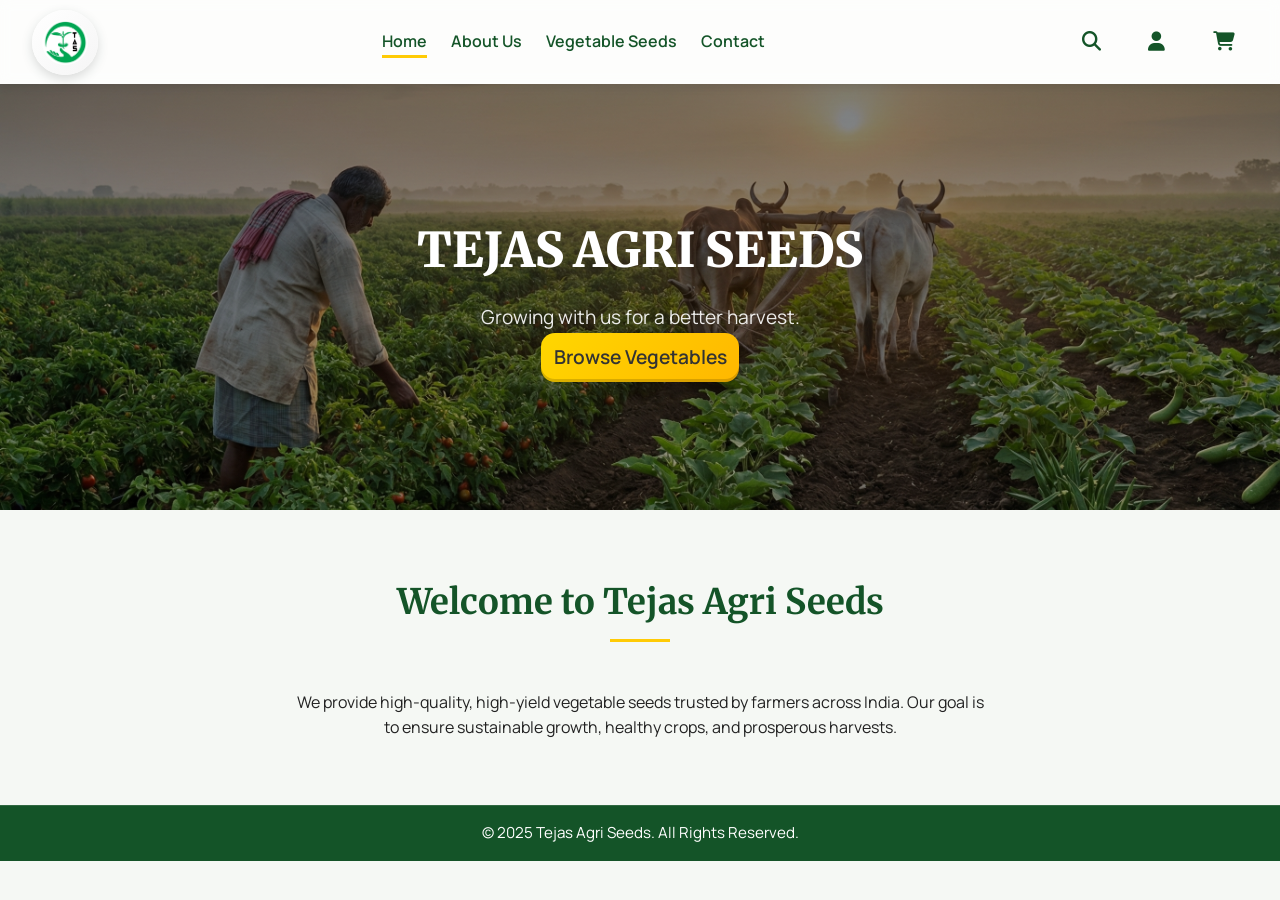
<file: index.html>
<!DOCTYPE html>
<html lang="en">
<head>
  <meta charset="UTF-8" />
  <meta name="viewport" content="width=device-width, initial-scale=1.0" />
  <title>Tejas Agri Seeds - Home</title>
  <link rel="stylesheet" href="style.css" />
  <link rel="stylesheet" href="https://cdnjs.cloudflare.com/ajax/libs/font-awesome/6.4.0/css/all.min.css" />
</head>
<body>

<!-- HEADER -->
<header>
  <div class="container header-container">
    <img src="images/logo.jpg" alt="Tejas Agri Seeds Logo" class="logo" />
    <nav>
  <!-- Hamburger icon (visible only on mobile) -->
  <div class="hamburger">
    <span></span>
    <span></span>
    <span></span>
  </div>

  <!-- Navigation links -->
  <ul class="nav-links">
    <li><a href="index.html" class="active">Home</a></li>
    <li><a href="about.html">About Us</a></li>
    <li><a href="vegetable-seeds.html">Vegetable Seeds</a></li>
    <li><a href="contact.html">Contact</a></li>
  </ul>
</nav>

    <div class="nav-icons">
      <i class="fas fa-search"></i>
      <i class="fas fa-user"></i>
      <i class="fas fa-shopping-cart"></i>
    </div>
  </div>
</header>

<!-- HERO -->
<section class="hero">
  <div class="hero-content">
    <h1>TEJAS AGRI SEEDS</h1>
    <p>Growing with us for a better harvest.</p>
    <a href="vegetable-seeds.html" class="learn-more-btn">Browse Vegetables</a>
  </div>
</section>

<!-- ABOUT PREVIEW -->
<section class="products container">
  <h2>Welcome to Tejas Agri Seeds</h2>
  <p style="max-width:700px; margin:0 auto; text-align:center;">
    We provide high-quality, high-yield vegetable seeds trusted by farmers across India.
    Our goal is to ensure sustainable growth, healthy crops, and prosperous harvests.
  </p>
</section>

<!-- FOOTER -->
<footer>
  <div class="container footer-container">
    <p>© 2025 Tejas Agri Seeds. All Rights Reserved.</p>
  </div>
</footer>

<!-- SEARCH & LOGIN MODALS -->
<div id="searchModal" class="modal">
  <div class="modal-content">
    <button class="close-btn">&times;</button>
    <h2>Search</h2>
    <input type="text" id="searchInput" placeholder="Search for vegetables..." />
    <button class="learn-more-btn">Search</button>
  </div>
</div>

<div id="loginModal" class="modal">
  <div class="modal-content">
    <button class="close-btn">&times;</button>
    <h2>Account Login</h2>
    <form id="loginForm">
      <label>Email</label>
      <input type="email" placeholder="you@example.com" required />
      <label>Password</label>
      <input type="password" placeholder="Enter password" required />
      <button type="submit" class="learn-more-btn">Login</button>
    </form>
  </div>
</div>


<script src="script.js"></script>
</body>
</html>
</file>
<file: style.css>
/* ===== FONTS ===== */
@import url('https://fonts.googleapis.com/css2?family=Merriweather:wght@400;700;900&family=Manrope:wght@400;500;600;700;800&display=swap');

/* ===== ROOT VARIABLES ===== */
:root {
  --primary: #1e7c3a;
  --primary-light: #3ea857;
  --primary-dark: #145428;
  --secondary: #ffcb05;
  --bg: #f5f8f4;
  --text: #222;
  --white: #fff;
  --shadow-sm: 0 4px 12px rgba(0,0,0,0.08);
  --shadow-md: 0 8px 24px rgba(0,0,0,0.12);
  --shadow-lg: 0 20px 50px rgba(0,0,0,0.2);
  --radius: 14px;
  --transition: all 0.35s cubic-bezier(0.19, 1, 0.22, 1);
}

/* ===== GLOBAL ===== */
* {
  box-sizing: border-box;
  margin: 0;
  padding: 0;
}

html {
  scroll-behavior: smooth;
}

body {
  font-family: 'Manrope', sans-serif;
  background: var(--bg);
  color: var(--text);
  line-height: 1.6;
  overflow-x: hidden;
  animation: fadeInBody 1.2s ease-out forwards;
}

/* ===== HEADER ===== */
header {
  background: rgba(255, 255, 255, 0.75); /* white with subtle transparency */
  backdrop-filter: blur(6px);            /* soft blur for modern look */
  -webkit-backdrop-filter: blur(6px);    /* Safari support */
  box-shadow: 0 2px 10px rgba(0, 0, 0, 0.1);
  position: sticky;
  top: 0;
  width: 100%;
  z-index: 1000;
  animation: dropHeader 0.8s cubic-bezier(0.68, -0.55, 0.27, 1.55);
}



.container.header-container {
  display: flex;
  justify-content: space-between;
  align-items: center;
  padding: 0.6rem 2rem;
}

.logo {
  height: 75px;
  transition: transform 0.4s ease, filter 0.4s ease;
  will-change: transform;
}
.logo:hover {
  transform: scale(1.08) rotate(-3deg) translateZ(20px);
  filter: drop-shadow(0 6px 10px rgba(0,0,0,0.3));
}

.nav-links {
  list-style: none;
  display: flex;
  gap: 2rem;
}

.nav-links a {
  text-decoration: none;
  color: var(--primary-dark);
  font-weight: 600;
  font-size: 1rem;
  position: relative;
  transition: var(--transition);
}
.nav-links a::after {
  content: '';
  position: absolute;
  bottom: -6px;
  left: 0;
  width: 0%;
  height: 3px;
  background: var(--secondary);
  transition: width 0.4s ease-in-out;
}
.nav-links a:hover::after,
.nav-links a.active::after {
  width: 100%;
}

.nav-icons i {
  color: var(--primary-dark);
  margin-left: 1.2rem;
  font-size: 1.3rem;
  cursor: pointer;
  transition: transform 0.4s ease, color 0.4s ease;
}
.nav-icons i:hover {
  color: var(--secondary);
  transform: translateY(-3px) scale(1.15);
}

/* ===== HERO ===== */
.hero {
  position: relative;
  background: url('images/hero.jpg') center/cover no-repeat;
  color: var(--white);
  text-align: center;
  padding: 8rem 2rem;
  display: flex;
  align-items: center;
  justify-content: center;
  perspective: 1000px;
  overflow: hidden;
  animation: fadeIn 1.5s ease-in-out;
}
.hero::after {
  content: '';
  position: absolute;
  inset: 0;
  background: linear-gradient(rgba(0,0,0,0.5), rgba(0,0,0,0.35));
}
.hero-content {
  position: relative;
  z-index: 2;
  max-width: 800px;
  animation: heroFloat 6s ease-in-out infinite alternate;
}
.hero h1 {
  font-family: 'Merriweather', serif;
  font-size: clamp(2rem, 5vw, 3rem);
  font-weight: 900;
  margin-bottom: 0.8rem;
  animation: slideUp 1s ease-out forwards;
}
.hero p {
  font-size: 1.2rem;
  opacity: 0.9;
  animation: fadeInUp 1.2s ease-out;
}

/* ===== BUTTONS ===== */
.learn-more-btn,
.contact-form button {
  display: inline-block;
  padding: 0.9rem 1.7rem;
  background: linear-gradient(135deg, var(--primary), var(--primary-light));
  color: var(--white);
  font-weight: 600;
  border: none;
  border-radius: var(--radius);
  cursor: pointer;
  transition: all 0.3s ease-in-out;
  box-shadow: 0 5px 14px rgba(0,0,0,0.2);
  text-decoration: none;
}
.learn-more-btn:hover,
.contact-form button:hover {
  background: linear-gradient(135deg, var(--primary-light), var(--primary));
  transform: translateY(-4px) scale(1.04);
  box-shadow: var(--shadow-lg);
}
.learn-more-btn:active,
.contact-form button:active {
  transform: scale(0.97);
  box-shadow: 0 3px 8px rgba(0,0,0,0.2);
}

/* ===== SECTIONS ===== */
.products {
  padding: 4rem 2rem;
  animation: fadeIn 1.2s ease-out;
}
.products h2 {
  font-family: 'Merriweather', serif;
  text-align: center;
  margin-bottom: 2rem;
  font-size: 2rem;
  font-weight: 700;
  color: var(--primary-dark);
  position: relative;
}
.products h2::after {
  content: '';
  display: block;
  height: 3px;
  width: 60px;
  background: var(--secondary);
  margin: 0.5rem auto;
  animation: expandLine 0.8s ease-out;
}

/* ===== PRODUCT CARDS ===== */
/* ===== VEGETABLE CARDS (CLEAN DESIGN) ===== */
.product-grid {
  display: grid;
  grid-template-columns: repeat(auto-fit, minmax(250px, 1fr));
  gap: 2rem;
  margin-top: 2rem;
}

.product-card {
  background: #fff;
  border-radius: 16px;
  overflow: hidden;
  box-shadow: 0 4px 12px rgba(0,0,0,0.1);
  text-align: center;
  transition: transform 0.3s ease, box-shadow 0.3s ease;
}

.product-card:hover {
  transform: translateY(-8px);
  box-shadow: 0 10px 24px rgba(0,0,0,0.18);
}

.product-card img {
  width: 100%;
  height: 220px;
  object-fit: cover;
  display: block;
}

.product-card h3 {
  margin: 1rem 0 0.5rem;
  font-family: 'Merriweather', serif;
  font-size: 1.2rem;
  font-weight: 600;
  color: var(--primary-dark);
}

.product-card .learn-more-btn {
  display: inline-block;
  margin: 0.8rem 0 1.5rem;
  padding: 0.6rem 1.4rem;
  font-size: 0.95rem;
  font-weight: 700;
  background: linear-gradient(135deg, #FFD700, #FFB700); /* golden yellow gradient */
  color: #333;
  border-radius: 30px;
  letter-spacing: 0.5px;
  transition: background 0.3s ease, transform 0.2s ease, box-shadow 0.3s ease;
  cursor: pointer;
  box-shadow: 0 4px 10px rgba(0, 0, 0, 0.15);
}

.product-card .learn-more-btn:hover {
  background: linear-gradient(135deg, #FFB700, #FFD700);
  color: #000;
  transform: translateY(-3px);
  box-shadow: 0 6px 14px rgba(0, 0, 0, 0.25);
}




/* ===== MODAL ===== */
.modal {
  display: none;
  position: fixed;
  inset: 0;
  background: rgba(0,0,0,0.6);
  z-index: 2000;
  padding: 1rem;
  animation: fadeIn 0.3s ease;
}
.modal-content {
  background: var(--white);
  max-width: 700px;
  margin: auto;
  padding: 1.5rem;
  border-radius: var(--radius);
  box-shadow: var(--shadow-md);
  animation: scaleUp 0.35s ease-out;
}
.close-btn {
  background: transparent;
  border: none;
  font-size: 2rem;
  float: right;
  cursor: pointer;
  color: var(--primary-dark);
  transition: var(--transition);
}
.close-btn:hover {
  color: red;
  transform: rotate(90deg);
}

/* ===== CONTACT ===== */
.contact-grid {
  display: grid;
  grid-template-columns: 1fr 1fr;
  gap: 2rem;
}
.contact-card, .contact-form {
  background: var(--white);
  border-radius: var(--radius);
  box-shadow: var(--shadow-sm);
  padding: 1.5rem;
  animation: fadeInUp 0.8s ease;
}
.contact-form input,
.contact-form textarea {
  width: 100%;
  padding: 0.8rem;
  margin-top: 0.5rem;
  border: 1px solid #ddd;
  border-radius: var(--radius);
  font-family: 'Manrope', sans-serif;
  font-size: 1rem;
}

/* ===== FOOTER ===== */
footer {
  background: var(--primary-dark);
  color: var(--white);
  text-align: center;
  padding: 1rem;
  font-size: 0.95rem;
  animation: fadeInUp 0.8s ease-out;
}

/* ===== RESPONSIVE ===== */
@media (max-width: 900px) {
  .contact-grid {
    grid-template-columns: 1fr;
  }
}
@media (max-width: 768px) {
  .nav-links {
    display: none;
  }
  .logo {
    height: 65px;
  }
}

/* ===== ANIMATIONS ===== */
@keyframes fadeInBody {
  from { opacity: 0; transform: translateY(20px); }
  to { opacity: 1; transform: translateY(0); }
}
@keyframes fadeIn {
  from { opacity: 0; }
  to { opacity: 1; }
}
@keyframes fadeInUp {
  from { opacity: 0; transform: translateY(30px); }
  to { opacity: 1; transform: translateY(0); }
}
@keyframes dropHeader {
  from { transform: translateY(-100%); }
  to { transform: translateY(0); }
}
@keyframes slideUp {
  from { opacity: 0; transform: translateY(40px); }
  to { opacity: 1; transform: translateY(0); }
}
@keyframes scaleUp {
  from { transform: scale(0.9); opacity: 0; }
  to { transform: scale(1); opacity: 1; }
}
@keyframes expandLine {
  from { width: 0; }
  to { width: 60px; }
}
@keyframes heroFloat {
  0% { transform: translateY(0px) rotateX(0deg); }
  50% { transform: translateY(-12px) rotateX(2deg); }
  100% { transform: translateY(0px) rotateX(0deg); }
}
/* ===== VARIETY MODAL FINAL ===== */
.variety-container {
  display: flex;
  flex-wrap: wrap;
  gap: 2rem;
  justify-content: center;
  margin-top: 2rem;
  font-family: "Poppins", "Segoe UI", sans-serif;
}

.variety-card {
  background: #fff;
  border-radius: 1rem;
  box-shadow: 0 4px 12px rgba(0,0,0,0.08);
  padding: 1.5rem 1.2rem;
  text-align: center;
  max-width: 260px;
  transition: transform 0.35s ease, box-shadow 0.35s ease;
  cursor: pointer;
  color: #374151; /* dark gray text */
  border-top: 6px solid var(--accent, #2563eb); /* accent color */
}

.variety-card:hover {
  transform: translateY(-8px) scale(1.04);
  box-shadow: 0 8px 20px rgba(0,0,0,0.15);
}

/* Image */
.variety-card img {
  width: 100%;
  height: 170px;
  object-fit: cover;
  border-radius: 0.75rem;
  margin-bottom: 1rem;
}

/* Title */
.variety-card h4 {
  font-size: 1.2rem;
  font-weight: 600;
  margin-bottom: 0.6rem;
  color: var(--accent, #2563eb);
}

/* List */
.variety-card ul {
  list-style: none;
  padding-left: 0;
  text-align: left;
  margin: 0;
}

.variety-card ul li {
  position: relative;
  padding-left: 1.4rem;
  margin-bottom: 0.5rem;
  font-size: 0.95rem;
  color: #374151;
}

.variety-card ul li::before {
  content: "✔";
  position: absolute;
  left: 0;
  top: 0;
  color: var(--accent, #2563eb);
  font-size: 0.9rem;
}

/* Color Themes */
.variety-card.blue { --accent: #2563eb; }   /* Blue */
.variety-card.green { --accent: #16a34a; }  /* Green */
.variety-card.orange { --accent: #f97316; } /* Orange */
.variety-card.purple { --accent: #9333ea; } /* Purple */
.variety-card.red { --accent: #dc2626; }    /* Red */


/* Search & Login Modal */
#searchModal input,
#loginModal input {
  width: 100%;
  padding: 0.8rem;
  margin: 0.5rem 0 1rem;
  border: 1px solid #ddd;
  border-radius: var(--radius);
  font-size: 1rem;
}
#searchModal button,
#loginModal button {
  width: 100%;
}

/* General Modal Fix */
#searchModal, #loginModal {
  display: none;
  position: fixed;
  inset: 0;
  background: rgba(0,0,0,0.6);
  z-index: 2000;
  padding: 1rem;
}

#searchModal .modal-content,
#loginModal .modal-content {
  background: #fff;
  max-width: 400px;
  margin: 10% auto;
  padding: 2rem;
  border-radius: var(--radius);
  box-shadow: var(--shadow-md);
  position: relative;
  text-align: center;
}

#searchModal .close-btn,
#loginModal .close-btn {
  position: absolute;
  top: 10px;
  right: 15px;
  background: none;
  border: none;
  font-size: 2rem;
  cursor: pointer;
}

/* ===== MOBILE NAV ===== */
.hamburger {
  display: none;
  flex-direction: column;
  justify-content: space-between;
  width: 28px;
  height: 20px;
  cursor: pointer;
}

.hamburger span {
  display: block;
  height: 3px;
  background: var(--primary-dark);
  border-radius: 2px;
  transition: all 0.3s ease;
}

/* Default nav for desktop */
.nav-links {
  display: flex;
  gap: 1.5rem;
}

/* Mobile menu */
@media (max-width: 768px) {
  .hamburger {
    display: flex;
  }

  .nav-links {
    position: fixed;
    top: 0;
    right: -100%;
    flex-direction: column;
    background: #fff;
    width: 70%;
    height: 100vh;
    padding: 4rem 2rem;
    gap: 1.5rem;
    box-shadow: -4px 0 12px rgba(0,0,0,0.15);
    transition: right 0.3s ease;
    z-index: 1500;
  }

  .nav-links.active {
    right: 0;
  }

  .nav-links li a {
    font-size: 1.2rem;
    padding: 0.5rem 0;
  }

  /* Animate hamburger into "X" */
  .hamburger.active span:nth-child(1) {
    transform: rotate(45deg) translate(5px, 6px);
  }
  .hamburger.active span:nth-child(2) {
    opacity: 0;
  }
  .hamburger.active span:nth-child(3) {
    transform: rotate(-45deg) translate(6px, -6px);
  }
}

/* ===== FULLSCREEN MODALS ON MOBILE ===== */
@media (max-width: 768px) {
  #searchModal .modal-content,
  #loginModal .modal-content,
  #vegModal .modal-content {
    width: 100%;
    height: 100%;
    margin: 0;
    border-radius: 0;
    max-width: 100%;
    display: flex;
    flex-direction: column;
    justify-content: center;
  }
}

/* ===== LARGER TAP AREAS ===== */
.nav-icons i,
.close-btn,
.learn-more-btn {
  padding: 0.6rem 0.8rem;
  font-size: 1.2rem;
}

/* ===== LOGO STYLING ===== */
.logo {
  height: 65px;                 /* keep size consistent */
  width: auto;
  object-fit: contain;

  /* Make it pop */
  background: linear-gradient(135deg, #ffffff, #f5f5f5);
  border-radius: 50%;           /* circular badge style */
  padding: 10px;                /* breathing room */
  box-shadow: 0 4px 12px rgba(0,0,0,0.15);

  /* Animation */
  transition: transform 0.3s ease, box-shadow 0.3s ease;
}

.logo:hover {
  transform: scale(1.08);  
  box-shadow: 0 6px 18px rgba(0,0,0,0.25);
}

/* ===== ABOUT PAGE ===== */
.about-section {
  padding: 4rem 2rem;
  text-align: center;
  animation: fadeIn 1.2s ease-out;
}

.about-section .intro {
  max-width: 800px;
  margin: 0 auto 3rem;
  font-size: 1.1rem;
  color: #444;
  line-height: 1.8;
}

.card-grid {
  display: grid;
  grid-template-columns: repeat(auto-fit, minmax(280px, 1fr));
  gap: 2rem;
  margin-bottom: 3rem;
}

.info-card {
  background: #fff;
  padding: 2rem;
  border-radius: var(--radius);
  box-shadow: var(--shadow-sm);
  text-align: left;
  transition: var(--transition);
}

.info-card:hover {
  transform: translateY(-6px);
  box-shadow: var(--shadow-md);
}

.info-card i {
  font-size: 2rem;
  color: var(--primary);
  margin-bottom: 1rem;
  display: block;
}

.info-card h3 {
  color: var(--primary-dark);
  margin-bottom: 1rem;
  font-family: 'Merriweather', serif;
}

.info-card ul {
  list-style: none;
  padding: 0;
}

.info-card ul li {
  margin-bottom: 0.6rem;
  position: relative;
  padding-left: 1.4rem;
  color: #333;
}

.info-card ul li::before {
  content: "✔";
  position: absolute;
  left: 0;
  color: var(--primary-light);
  font-weight: bold;
}

.quotes {
  margin-top: 2rem;
  font-style: italic;
  color: var(--primary-dark);
}

.quotes blockquote {
  margin: 1rem auto;
  max-width: 700px;
  font-size: 1.1rem;
  padding: 1rem;
  border-left: 4px solid var(--secondary);
  background: #f9f9f9;
  border-radius: var(--radius);
}


@media (max-width: 768px) {
  .nav-links {
    background: #fff; /* already there */
  }

  .nav-links a {
    color: var(--primary-dark); /* make links visible */
  }

  .nav-links a:hover,
  .nav-links a.active {
    color: var(--primary); /* highlight effect */
  }
}
.hero .learn-more-btn {
  background: linear-gradient(135deg, #FFD700, #FFB700); /* golden yellow */
  color: #333;
}

.hero .learn-more-btn:hover {
  background: linear-gradient(135deg, #FFB700, #FFD700);
  color: #000;
  transform: translateY(-4px) scale(1.04);
}
/* ===== Minor polish for KG input + Add to Cart ===== */

.kg-input {
  width: 100%;
  padding: 0.65rem 0.75rem;
  border-radius: 10px;
  border: 1.5px solid #d5d5d5;
  font-size: 0.95rem;
  margin-bottom: 0.8rem;
  transition: all 0.2s ease;
}

.kg-input::placeholder {
  color: #9a9a9a;
  font-size: 0.9rem;
}

.kg-input:focus {
  outline: none;
  border-color: #2e7d32;
  box-shadow: 0 0 0 3px rgba(46, 125, 50, 0.15);
}

/* Button refinement */
.variety-card .learn-more-btn {
  padding: 0.7rem 1.2rem;
  border-radius: 14px;
  font-size: 1rem;
  font-weight: 600;
  letter-spacing: 0.3px;
  background: linear-gradient(135deg, #2e7d32, #43a047);
  border: none;
  box-shadow: 0 6px 14px rgba(46, 125, 50, 0.3);
  transition: transform 0.2s ease, box-shadow 0.2s ease;
}

.variety-card .learn-more-btn:hover {
  transform: translateY(-2px);
  box-shadow: 0 10px 22px rgba(46, 125, 50, 0.4);
}

.variety-card .learn-more-btn:active {
  transform: translateY(0);
  box-shadow: 0 5px 12px rgba(46, 125, 50, 0.35);
}
/* ================= CART SECTION POLISH ================= */

/* Section spacing */
.products.container {
  padding-bottom: 4rem;
}

/* Cart heading underline alignment */
.products.container h2 {
  text-align: center;
  margin-bottom: 2rem;
}

/* Table layout */
.cart-table {
  width: 100%;
  max-width: 900px;
  margin: 0 auto;
  border-collapse: collapse;
}

/* Header */
.cart-table thead th {
  font-size: 0.85rem;
  text-transform: uppercase;
  letter-spacing: 0.05em;
  color: #555;
  padding-bottom: 0.8rem;
  text-align: center;
  border-bottom: 2px solid #e3e3e3;
}

/* Row */
.cart-table tbody tr {
  border-bottom: 1px solid #ececec;
}

.cart-table tbody td {
  padding: 0.9rem 0.6rem;
  font-size: 0.95rem;
  color: #333;
  vertical-align: middle;
}

/* Product + Variety spacing */
.cart-table td:first-child {
  font-weight: 600;
  color: #1e4d2b;
}

.cart-table td:nth-child(2) {
  font-size: 0.9rem;
  color: #555;
}

/* KG input */
.cart-table input[type="number"] {
  width: 90px;
  padding: 0.45rem;
  border-radius: 8px;
  border: 1.4px solid #d0d0d0;
  text-align: center;
  font-size: 0.9rem;
  transition: all 0.2s ease;
}

.cart-table input[type="number"]:focus {
  outline: none;
  border-color: #2e7d32;
  box-shadow: 0 0 0 3px rgba(46, 125, 50, 0.12);
}

/* Remove button */
.cart-table button {
  background: transparent;
  border: none;
  font-size: 1.1rem;
  cursor: pointer;
  color: #e53935;
  transition: transform 0.2s ease, color 0.2s ease;
}

.cart-table button:hover {
  transform: scale(1.15);
  color: #c62828;
}

/* Empty cart message */
#emptyCartMsg {
  text-align: center;
  font-size: 1rem;
  color: #666;
  margin-top: 2rem;
}

/* ================= WHATSAPP CTA ================= */

.cart-actions {
  display: flex;
  justify-content: center;
  margin-top: 2.5rem;
}

.whatsapp-btn {
  display: inline-flex;
  align-items: center;
  gap: 0.6rem;
  background: linear-gradient(135deg, #25d366, #1ebe57);
  color: #fff;
  border: none;
  padding: 0.85rem 2.4rem;
  font-size: 1.05rem;
  font-weight: 600;
  border-radius: 999px;
  cursor: pointer;
  box-shadow: 0 10px 24px rgba(37, 211, 102, 0.4);
  transition: transform 0.2s ease, box-shadow 0.2s ease;
}

.whatsapp-btn:hover {
  transform: translateY(-3px);
  box-shadow: 0 14px 30px rgba(37, 211, 102, 0.55);
}

.whatsapp-btn:active {
  transform: translateY(0);
  box-shadow: 0 8px 18px rgba(37, 211, 102, 0.45);
}
/* ======================================================
   GLOBAL MOTION & REALISM LAYER
   Safe final enhancement – NO HTML / JS changes needed
====================================================== */

/* ----- GLOBAL SMOOTHNESS ----- */
* {
  transition: background-color 0.35s ease,
              color 0.35s ease,
              border-color 0.35s ease;
}

/* Soft page float on load */
body {
  animation: pageLift 1.2s cubic-bezier(0.22, 1, 0.36, 1);
}

@keyframes pageLift {
  from {
    opacity: 0;
    transform: translateY(18px);
  }
  to {
    opacity: 1;
    transform: translateY(0);
  }
}

/* ----- SECTION FLOAT ON SCROLL (PASSIVE) ----- */
.products,
.about-section,
.contact-grid,
.hero-content {
  animation: sectionFloat 6s ease-in-out infinite alternate;
}

@keyframes sectionFloat {
  0%   { transform: translateY(0); }
  100% { transform: translateY(-6px); }
}

/* ======================================================
   HEADER & NAV MICRO-INTERACTIONS
====================================================== */

header {
  transition: box-shadow 0.4s ease, background 0.4s ease;
}

header:hover {
  box-shadow: 0 10px 30px rgba(0,0,0,0.12);
}

.nav-links a {
  transition: transform 0.3s ease, color 0.3s ease;
}

.nav-links a:hover {
  transform: translateY(-2px);
}

.nav-icons i {
  transform-origin: center;
}

.nav-icons i:hover {
  transform: translateY(-4px) scale(1.2) rotate(-4deg);
}

/* ======================================================
   HERO REFINEMENT
====================================================== */

.hero::after {
  animation: heroOverlayPulse 10s ease-in-out infinite alternate;
}

@keyframes heroOverlayPulse {
  from { opacity: 0.55; }
  to   { opacity: 0.35; }
}

.hero-content h1 {
  text-shadow: 0 10px 35px rgba(0,0,0,0.45);
}

/* ======================================================
   PRODUCT CARDS – REALISTIC LIFT EFFECT
====================================================== */

.product-card {
  transform-origin: center bottom;
}

.product-card:hover {
  transform:
    translateY(-10px)
    scale(1.03);
}

/* Shadow glide */
.product-card::after {
  content: "";
  position: absolute;
  inset: auto 15px -10px 15px;
  height: 12px;
  background: radial-gradient(ellipse at center,
    rgba(0,0,0,0.2) 0%,
    transparent 70%);
  opacity: 0;
  transition: opacity 0.4s ease;
}

.product-card:hover::after {
  opacity: 1;
}

/* ======================================================
   VARIETY CARDS – PREMIUM HOVER DEPTH
====================================================== */

.variety-card {
  will-change: transform;
}

.variety-card:hover {
  transform:
    translateY(-10px)
    scale(1.05);
}

/* Subtle glow on hover */
.variety-card:hover {
  box-shadow:
    0 20px 50px rgba(0,0,0,0.18),
    0 0 0 1px rgba(46,125,50,0.2);
}

/* Image micro zoom */
.variety-card img {
  transition: transform 0.5s ease;
}

.variety-card:hover img {
  transform: scale(1.06);
}

/* ======================================================
   INPUTS – REALISTIC FOCUS FEEL
====================================================== */

input,
textarea {
  transition:
    box-shadow 0.25s ease,
    border-color 0.25s ease,
    transform 0.25s ease;
}

input:focus,
textarea:focus {
  transform: translateY(-1px);
}

/* ======================================================
   BUTTON SYSTEM – REAL PRESS FEEDBACK
====================================================== */

.learn-more-btn,
.whatsapp-btn,
.contact-form button {
  position: relative;
}

.learn-more-btn::after,
.whatsapp-btn::after {
  content: "";
  position: absolute;
  inset: 0;
  border-radius: inherit;
  box-shadow: inset 0 -3px 0 rgba(0,0,0,0.25);
  opacity: 0.6;
}

.learn-more-btn:active,
.whatsapp-btn:active {
  transform: translateY(2px) scale(0.98);
}

/* ======================================================
   CART TABLE – CLEAN STRUCTURE & MOTION
====================================================== */

.cart-table tbody tr {
  transition:
    background 0.3s ease,
    transform 0.3s ease,
    box-shadow 0.3s ease;
}

.cart-table tbody tr:hover {
  background: #f8fbf8;
  transform: scale(1.01);
  box-shadow: 0 10px 28px rgba(0,0,0,0.08);
}

/* Remove button pop */
.cart-table button:hover {
  transform: scale(1.25) rotate(8deg);
}

/* ======================================================
   CART CTA – ATTENTION WITHOUT ANNOYANCE
====================================================== */

.whatsapp-btn {
  animation: ctaBreath 3.5s ease-in-out infinite;
}

@keyframes ctaBreath {
  0%   { box-shadow: 0 10px 24px rgba(37,211,102,0.35); }
  50%  { box-shadow: 0 16px 36px rgba(37,211,102,0.55); }
  100% { box-shadow: 0 10px 24px rgba(37,211,102,0.35); }
}

/* ======================================================
   MODALS – SMOOTHER ENTRY / EXIT
====================================================== */

.modal {
  backdrop-filter: blur(6px);
}

.modal-content {
  animation: modalFloatIn 0.6s cubic-bezier(0.22, 1, 0.36, 1);
}

@keyframes modalFloatIn {
  from {
    opacity: 0;
    transform: translateY(30px) scale(0.96);
  }
  to {
    opacity: 1;
    transform: translateY(0) scale(1);
  }
}

/* ======================================================
   FOOTER FINISH
====================================================== */

footer {
  box-shadow: inset 0 1px 0 rgba(255,255,255,0.12);
}

/* ======================================================
   MOBILE – KEEP IT SMOOTH & LIGHT
====================================================== */

@media (max-width: 768px) {
  .product-card:hover,
  .variety-card:hover {
    transform: none;
  }

  .products,
  .about-section {
    animation: none;
  }
}
/* =====================================================
   CART – MODERN E-COMMERCE STYLE
===================================================== */

/* Section container */
.products.container {
  max-width: 1100px;
  margin: 0 auto;
}

/* Title refinement */
.products.container h2 {
  font-size: 2.2rem;
  font-weight: 700;
  margin-bottom: 3rem;
}

/* Cart table base */
.cart-table {
  width: 100%;
  border-collapse: separate;
  border-spacing: 0 18px;
}

/* Headings */
.cart-table thead th {
  text-align: left;
  font-size: 0.8rem;
  text-transform: uppercase;
  letter-spacing: 0.08em;
  color: #7a7a7a;
  padding: 0 0.8rem 0.6rem;
  border-bottom: none;
}

/* Rows as cards */
.cart-table tbody tr {
  background: #ffffff;
  border-radius: 16px;
  box-shadow: 0 12px 30px rgba(0,0,0,0.06);
  transition: box-shadow 0.25s ease, transform 0.25s ease;
}

.cart-table tbody tr:hover {
  transform: translateY(-3px);
  box-shadow: 0 18px 40px rgba(0,0,0,0.1);
}

/* Cells */
.cart-table tbody td {
  padding: 1.2rem 1rem;
  vertical-align: middle;
  font-size: 1rem;
}

/* Rounded row corners */
.cart-table tbody td:first-child {
  border-radius: 16px 0 0 16px;
  font-weight: 600;
  color: var(--primary-dark);
}

.cart-table tbody td:last-child {
  border-radius: 0 16px 16px 0;
}

/* Variety text */
.cart-table td:nth-child(2) {
  color: #666;
  font-size: 0.95rem;
}

/* KG input – premium */
.cart-table input[type="number"] {
  width: 110px;
  padding: 0.55rem 0.6rem;
  border-radius: 10px;
  border: 1.5px solid #d8d8d8;
  font-size: 0.95rem;
  text-align: center;
  background: #fafafa;
  transition: all 0.25s ease;
}

.cart-table input[type="number"]:focus {
  outline: none;
  border-color: var(--primary);
  background: #ffffff;
  box-shadow: 0 0 0 4px rgba(30,124,58,0.15);
}

/* Remove icon – modern destructive action */
.cart-table button {
  width: 38px;
  height: 38px;
  border-radius: 50%;
  background: #fff0f0;
  border: none;
  color: #e53935;
  font-size: 1.2rem;
  cursor: pointer;
  display: flex;
  align-items: center;
  justify-content: center;
  transition: background 0.2s ease, transform 0.2s ease;
}

.cart-table button:hover {
  background: #ffdcdc;
  transform: scale(1.1);
}

/* Empty state */
#emptyCartMsg {
  margin-top: 3rem;
  font-size: 1.05rem;
  color: #777;
}

/* =====================================================
   WHATSAPP CTA – PRIMARY ACTION
===================================================== */

.cart-actions {
  margin-top: 4rem;
  display: flex;
  justify-content: center;
}

.whatsapp-btn {
  padding: 1rem 3.2rem;
  font-size: 1.1rem;
  font-weight: 700;
  border-radius: 999px;
  background: linear-gradient(135deg, #25d366, #1ebe57);
  color: #fff;
  border: none;
  cursor: pointer;
  box-shadow: 0 18px 40px rgba(37,211,102,0.45);
  transition: transform 0.25s ease, box-shadow 0.25s ease;
}

.whatsapp-btn:hover {
  transform: translateY(-4px);
  box-shadow: 0 24px 55px rgba(37,211,102,0.6);
}

.whatsapp-btn:active {
  transform: translateY(0);
  box-shadow: 0 14px 34px rgba(37,211,102,0.45);
}

/* Mobile adaptation */
@media (max-width: 768px) {
  .cart-table thead {
    display: none;
  }

  .cart-table tbody tr {
    display: grid;
    grid-template-columns: 1fr;
    gap: 0.6rem;
    padding: 1rem;
  }

  .cart-table tbody td {
    padding: 0.4rem 0;
  }

  .cart-table tbody td:first-child {
    border-radius: 12px;
  }
}
/* ===== LOGOUT BUTTON ===== */

.logout-btn {
  background: transparent;
  border: 2px solid var(--primary-dark);
  color: var(--primary-dark);
  padding: 0.35rem 0.9rem;
  margin-left: 0.8rem;
  border-radius: 999px;
  font-size: 0.85rem;
  font-weight: 600;
  cursor: pointer;
  transition: all 0.25s ease;
}

.logout-btn:hover {
  background: var(--primary-dark);
  color: #fff;
}
/* ================== VARIETY MODAL SCROLL FIX (CORRECT) ================== */

/* Limit modal height */
#vegModal .modal-content {
  max-height: 85vh;
  overflow: hidden;
  display: flex;
  flex-direction: column;
}

/* Scroll the VARIETY LIST (not card content) */
#vegTypes,
.variety-container {
  flex: 1;
  overflow-y: auto;
  padding-right: 12px;
  scroll-behavior: smooth;
}

/* Cinematic scrollbar */
#vegTypes::-webkit-scrollbar,
.variety-container::-webkit-scrollbar {
  width: 8px;
}

#vegTypes::-webkit-scrollbar-track,
.variety-container::-webkit-scrollbar-track {
  background: transparent;
}

#vegTypes::-webkit-scrollbar-thumb,
.variety-container::-webkit-scrollbar-thumb {
  border-radius: 12px;
  background: linear-gradient(
    180deg,
    rgba(46, 125, 50, 0.6),
    rgba(255, 203, 5, 0.6)
  );
}

#vegTypes::-webkit-scrollbar-thumb:hover,
.variety-container::-webkit-scrollbar-thumb:hover {
  background: linear-gradient(
    180deg,
    rgba(46, 125, 50, 0.9),
    rgba(255, 203, 5, 0.9)
  );
}

/* Firefox */
#vegTypes,
.variety-container {
  scrollbar-width: thin;
  scrollbar-color: rgba(46,125,50,0.7) transparent;
}
/* ===== ACCOUNT PAGE ===== */

.account-layout {
  display: grid;
  grid-template-columns: 260px 1fr;
  gap: 2rem;
}

.account-menu {
  background: #fff;
  border-radius: var(--radius);
  box-shadow: var(--shadow-sm);
  padding: 1rem;
}

.account-menu button {
  width: 100%;
  padding: 0.9rem 1rem;
  border: none;
  background: transparent;
  font-size: 1rem;
  text-align: left;
  cursor: pointer;
  border-radius: 10px;
  margin-bottom: 0.5rem;
  transition: background 0.2s ease;
}

.account-menu button i {
  margin-right: 0.6rem;
}

.account-menu button.active,
.account-menu button:hover {
  background: var(--primary);
  color: #fff;
}

.account-content {
  background: #fff;
  border-radius: var(--radius);
  box-shadow: var(--shadow-sm);
  padding: 2rem;
}

.tab {
  display: none;
}

.tab.active {
  display: block;
}

/* Mobile */
@media (max-width: 768px) {
  .account-layout {
    grid-template-columns: 1fr;
  }
}
.account-content input {
  width: 100%;
  padding: 0.7rem;
  margin-bottom: 0.8rem;
  border-radius: 8px;
  border: 1px solid #ccc;
}

.address-card,
.order-card {
  background: #f9f9f9;
  padding: 1rem;
  border-radius: 10px;
  margin-top: 1rem;
}

.address-card button {
  margin-top: 0.5rem;
  background: #e53935;
  color: white;
  border: none;
  padding: 0.4rem 0.8rem;
  border-radius: 6px;
}
/* =======================================================
   ACCOUNT PAGE – FULL ANIMATIONS (ALL-IN-ONE)
   ======================================================= */

/* ---------- PAGE LOAD ---------- */
.account-layout {
  animation: accountFadeUp 0.6s ease-out both;
}

@keyframes accountFadeUp {
  from {
    opacity: 0;
    transform: translateY(24px);
  }
  to {
    opacity: 1;
    transform: translateY(0);
  }
}

/* ---------- SIDEBAR BUTTONS ---------- */
.account-menu button {
  transition:
    background 0.25s ease,
    color 0.25s ease,
    transform 0.2s ease,
    box-shadow 0.2s ease;
}

.account-menu button:hover {
  transform: translateX(6px);
}

.account-menu button.active {
  transform: translateX(6px) scale(1.03);
  box-shadow: 0 6px 14px rgba(0, 0, 0, 0.08);
}

/* ---------- TAB SWITCH ANIMATION ---------- */
.tab {
  display: none;
  animation: tabSlideFade 0.4s ease;
}

.tab.active {
  display: block;
}

@keyframes tabSlideFade {
  from {
    opacity: 0;
    transform: translateY(14px);
  }
  to {
    opacity: 1;
    transform: translateY(0);
  }
}

/* ---------- INPUT FOCUS ---------- */
.account-content input {
  transition:
    border-color 0.2s ease,
    box-shadow 0.2s ease,
    transform 0.15s ease;
}

.account-content input:focus {
  border-color: var(--primary);
  box-shadow: 0 0 0 3px rgba(46, 125, 50, 0.18);
  outline: none;
  transform: translateY(-1px);
}

/* ---------- BUTTON PRESS ---------- */
.learn-more-btn,
.address-card button,
.logout-btn {
  transition:
    transform 0.12s ease,
    box-shadow 0.12s ease;
}

.learn-more-btn:active,
.address-card button:active,
.logout-btn:active {
  transform: scale(0.96);
}

/* ---------- CARDS (ADDRESS / ORDER) ---------- */
.address-card,
.order-card {
  transition:
    transform 0.25s ease,
    box-shadow 0.25s ease;
}

.address-card:hover,
.order-card:hover {
  transform: translateY(-4px);
  box-shadow: 0 12px 26px rgba(0, 0, 0, 0.10);
}

/* ---------- HEADER ICONS FEEDBACK ---------- */
.nav-icons i {
  transition: transform 0.15s ease;
}

.nav-icons i:hover {
  transform: scale(1.12);
}

/* ---------- SMOOTHNESS FIX ---------- */
* {
  scroll-behavior: smooth;
}
</file>
